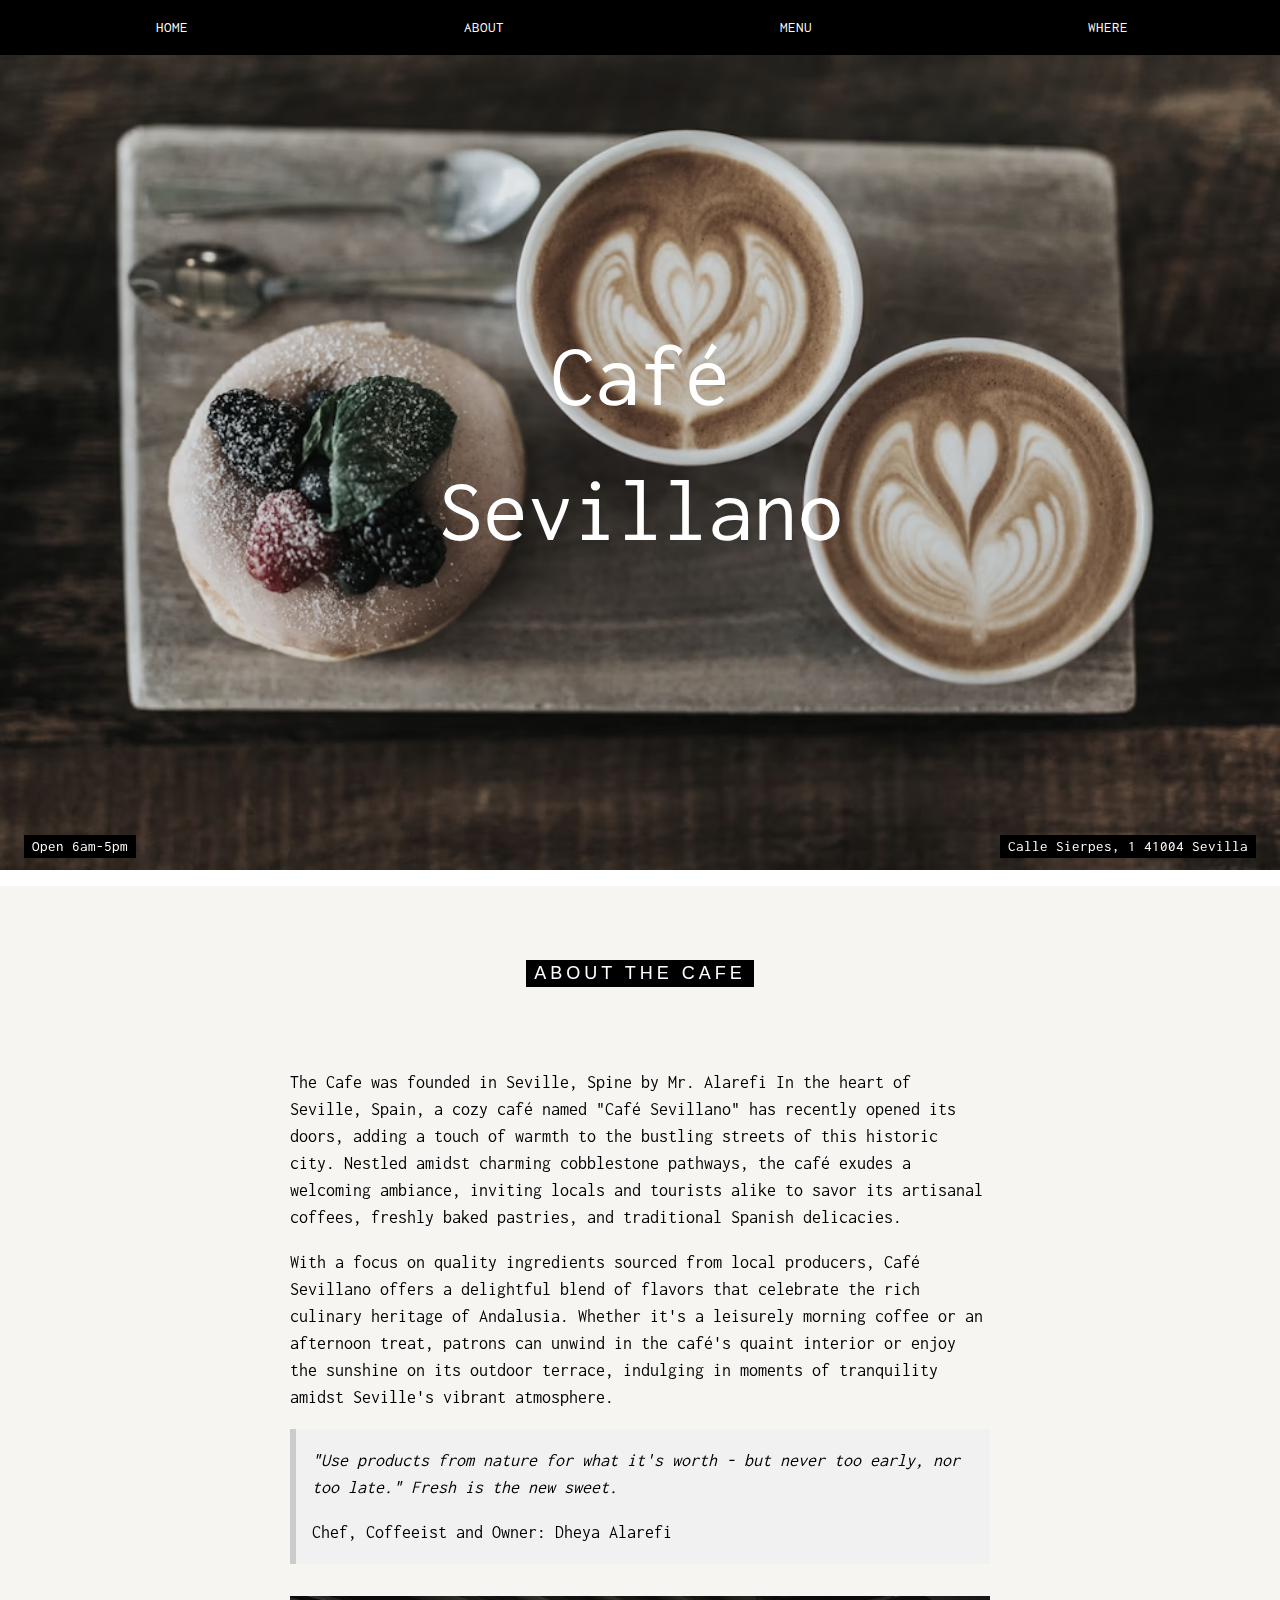
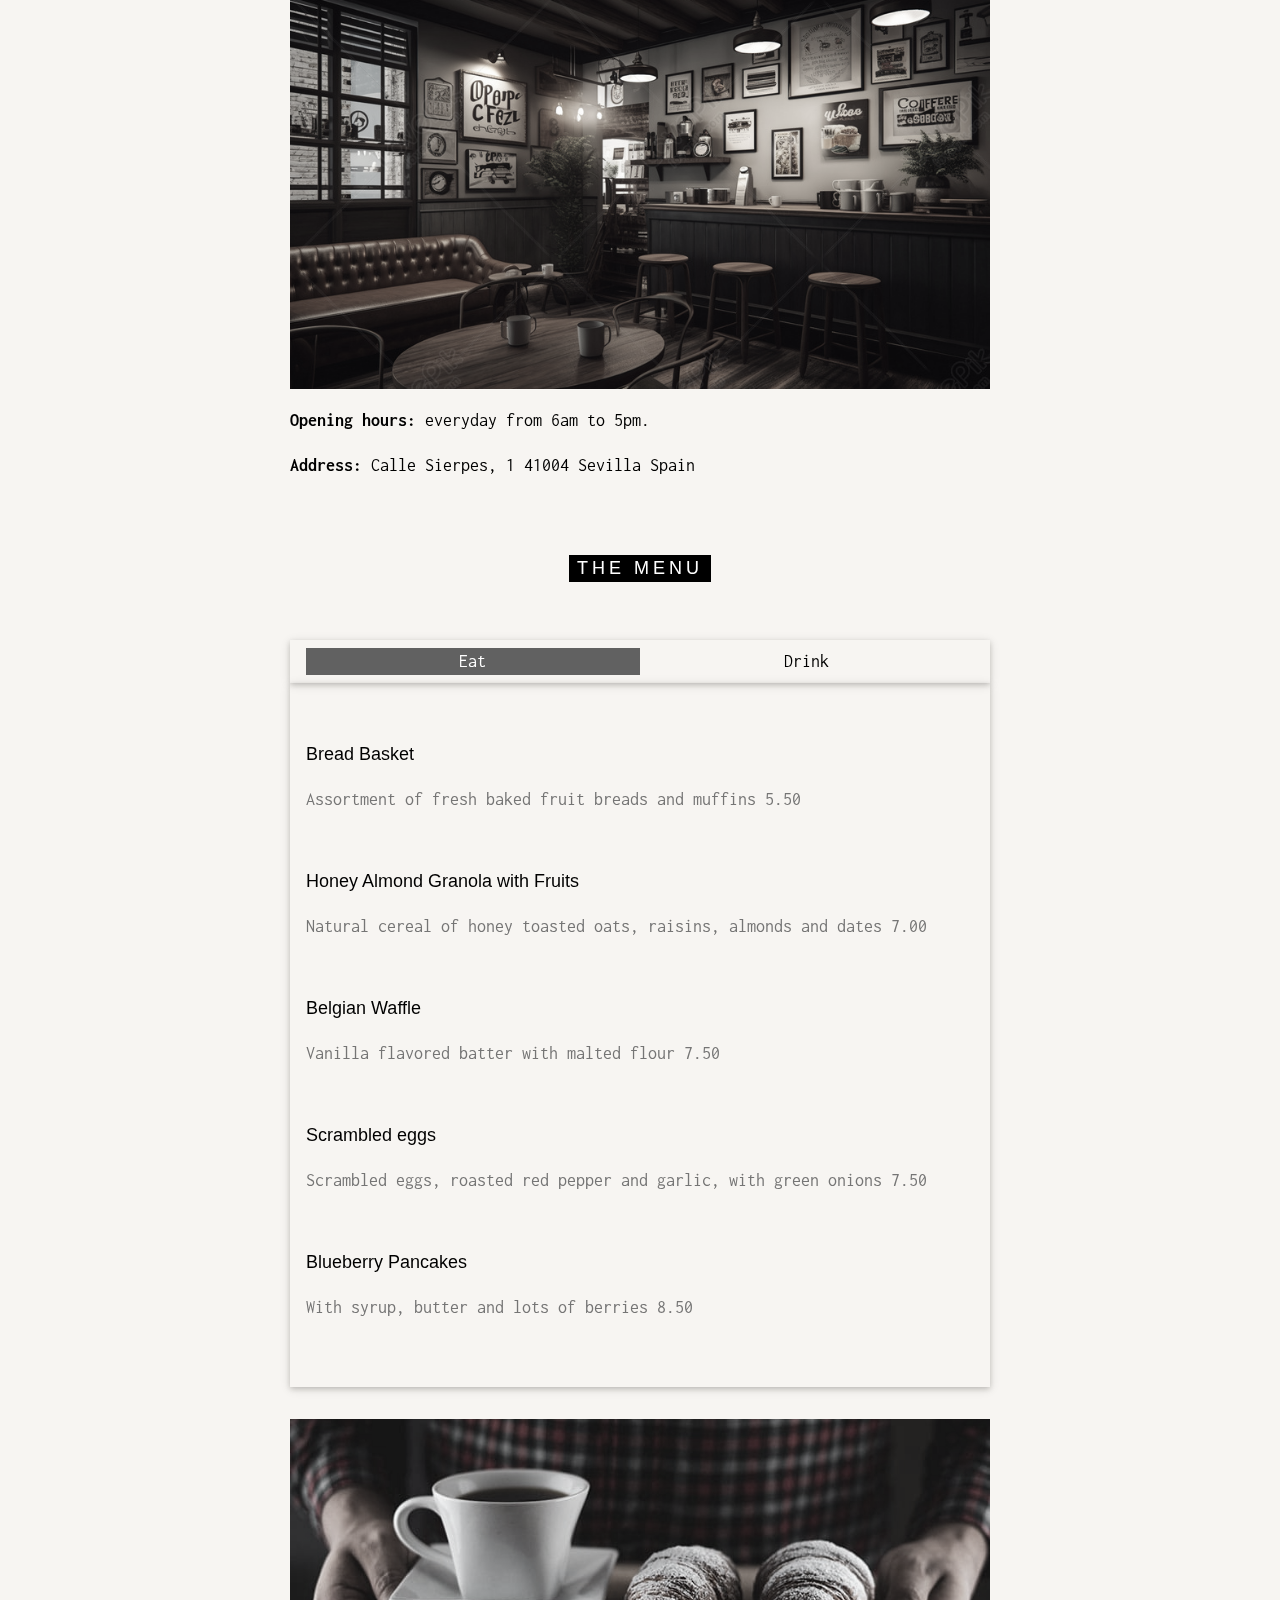
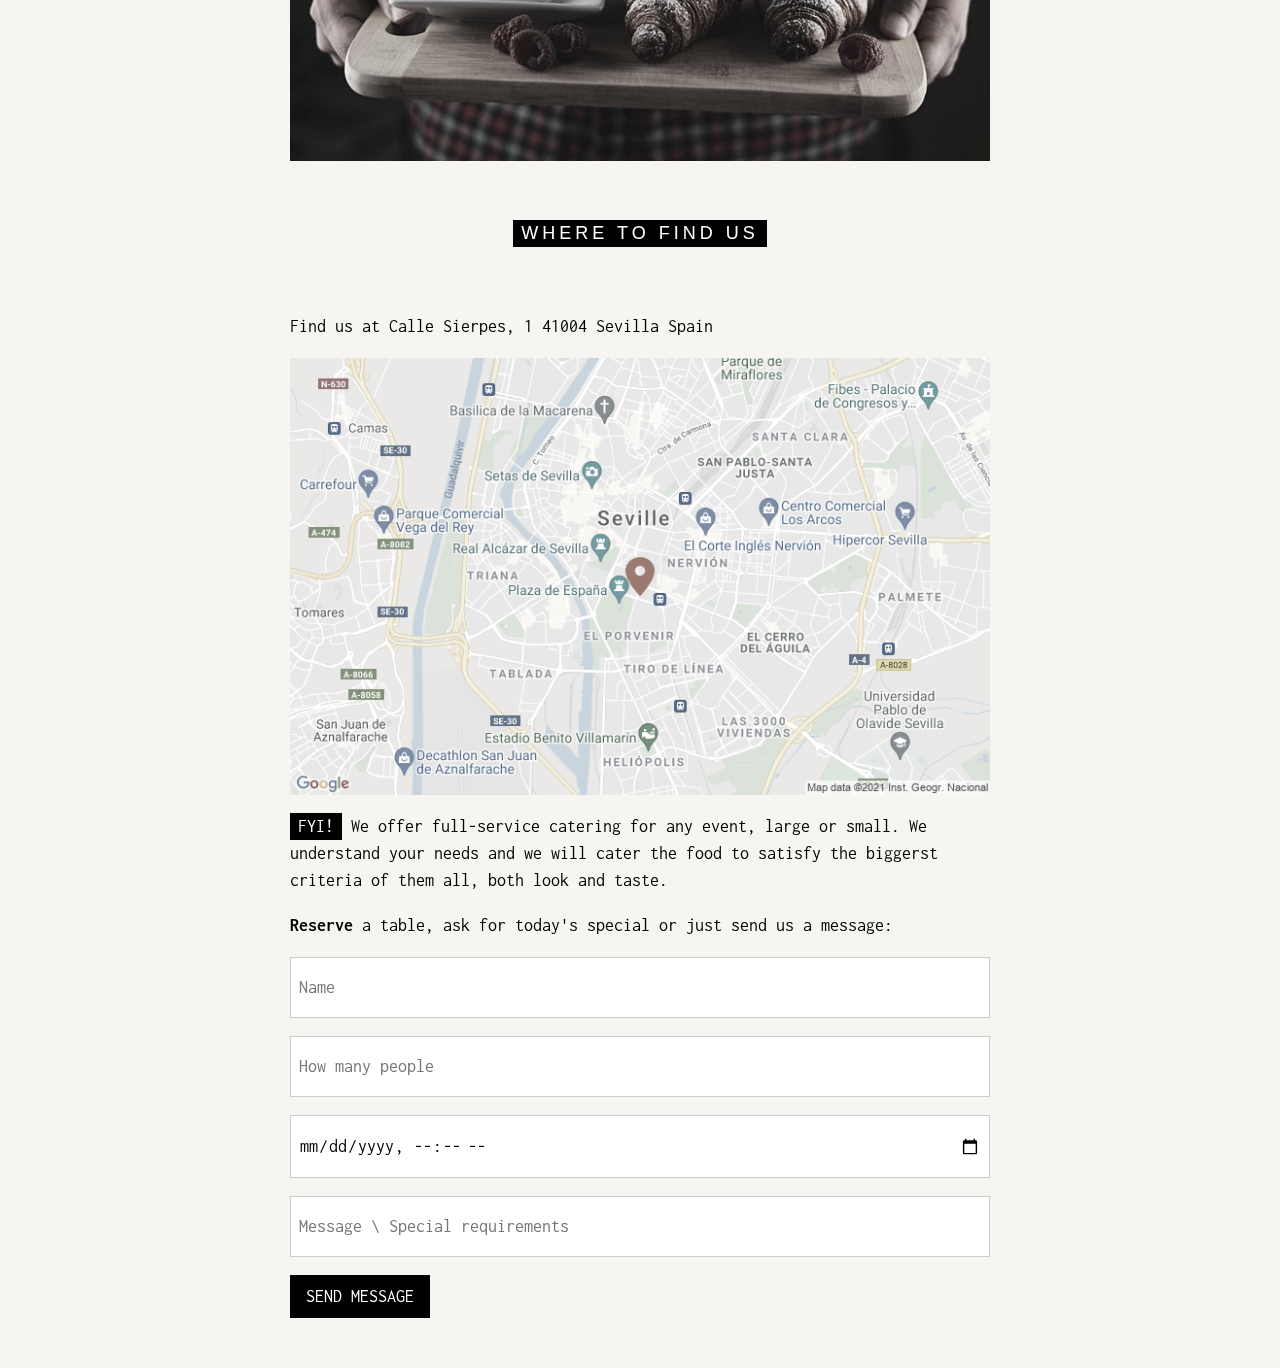
<file: index.html>
<!DOCTYPE html>
<html>
<head>
<title>Café Sevillano</title>
<meta charset="UTF-8">
<meta name="viewport" content="width=device-width, initial-scale=1">
<link rel="stylesheet" href="https://www.w3schools.com/w3css/4/w3.css">
<link rel="stylesheet" href="https://fonts.googleapis.com/css?family=Inconsolata">
<link rel="icon" type="img/x-icon" href="icon.jpeg">
<link rel="stylesheet" href="style.css">
<style>
body, html {
  height: 100%;
  font-family: "Inconsolata", sans-serif;
}

.bgimg {
  background-position: center;
  background-size: cover;
  background-color: black;
  min-height: 75%;
}

.menu {
  display: none;
}
.mySlides {
    display:none;
}
</style>
</head>
<body>

<!-- Links (sit on top) -->
<div class="w3-top">
  <div class="w3-row w3-padding w3-black">
    <div class="w3-col s3">
      <a href="#" class="w3-button w3-block w3-black">HOME</a>
    </div>
    <div class="w3-col s3">
      <a href="#about" class="w3-button w3-block w3-black">ABOUT</a>
    </div>
    <div class="w3-col s3">
      <a href="#menu" class="w3-button w3-block w3-black">MENU</a>
    </div>
    <div class="w3-col s3">
      <a href="#where" class="w3-button w3-block w3-black">WHERE</a>
    </div>
  </div>
</div>

<!-- Header with image -->

<header class="bgimg w3-display-container w3-grayscale-min" id="home">
    <div class="w3-content w3-section carousel-slider">
        <img class="mySlides" src="slider1.jpeg" style="width:100%">
        <img class="mySlides" src="slider2.jpeg" style="width:100%">
        <img class="mySlides" src="slider3.jpeg" style="width:100%">
        <img class="mySlides" src="slider4.jpeg" style="width:100%">
      </div>
      
      <script>
      var myIndex = 0;
      carousel();
      
      function carousel() {
        var i;
        var x = document.getElementsByClassName("mySlides");
        for (i = 0; i < x.length; i++) {
          x[i].style.display = "none";  
        }
        myIndex++;
        if (myIndex > x.length) {myIndex = 1}    
        x[myIndex-1].style.display = "block";  
        setTimeout(carousel, 2000 ); // Change image every 2 seconds
      }
      </script>
    <div class="w3-display-bottomleft w3-center w3-padding-large w3-hide-small">

      <span class="w3-tag">Open 6am-5pm </span>
    </div>
    <div class="w3-display-middle w3-center">
      <span class="w3-text-white" style="font-size:90px">Café <br>Sevillano</span>
    </div>
    <div class="w3-display-bottomright w3-center w3-padding-large">
      <span class="w3-text-white w3-tag">Calle Sierpes, 1
        41004 Sevilla </span>
    </div>
  </header>
<!-- Add a background color and large text to the whole page -->
<div class="w3-sand w3-grayscale w3-large">

<!-- About Container -->
<div class="w3-container" id="about">
  <div class="w3-content" style="max-width:700px">
    <h5 class="w3-center w3-padding-64"><span class="w3-tag w3-wide">ABOUT THE CAFE</span></h5>
    <p>The Cafe was founded in Seville, Spine by Mr. Alarefi In the heart of Seville, Spain, a cozy café named "Café Sevillano" has recently opened its doors, adding a touch of warmth to the bustling streets of this historic city. 
        Nestled amidst charming cobblestone pathways, the café exudes a welcoming ambiance, inviting locals and tourists alike to savor its artisanal coffees, freshly baked pastries, and traditional Spanish delicacies.
        <p> With a focus on quality ingredients sourced from local producers,
            Café Sevillano offers a delightful blend of flavors that celebrate the rich culinary heritage of Andalusia. Whether it's a leisurely morning coffee or an afternoon treat, patrons can unwind in the café's quaint interior or enjoy the sunshine on its outdoor terrace, indulging in moments of tranquility amidst Seville's vibrant atmosphere.</p>
       </p>
    <div class="w3-panel w3-leftbar w3-light-grey">
      <p><i>"Use products from nature for what it's worth - but never too early, nor too late." Fresh is the new sweet.</i></p>
      <p>Chef, Coffeeist and Owner: Dheya Alarefi</p>
    </div>
    <img src="Coffeehouse.jpeg" style="width:100%;max-width:1000px" class="w3-margin-top">
    <p><strong>Opening hours:</strong> everyday from 6am to 5pm.</p>
    <p><strong>Address:</strong> Calle Sierpes, 1
        41004 Sevilla
        Spain</p>
  </div>
</div>

<!-- Menu Container -->
<div class="w3-container" id="menu">
  <div class="w3-content" style="max-width:700px">
 
    <h5 class="w3-center w3-padding-48"><span class="w3-tag w3-wide">THE MENU</span></h5>
  
    <div class="w3-row w3-center w3-card w3-padding">
      <a href="javascript:void(0)" onclick="openMenu(event, 'Eat');" id="myLink">
        <div class="w3-col s6 tablink">Eat</div>
      </a>
      <a href="javascript:void(0)" onclick="openMenu(event, 'Drinks');">
        <div class="w3-col s6 tablink">Drink</div>
      </a>
    </div>

    <div id="Eat" class="w3-container menu w3-padding-48 w3-card">
      <h5>Bread Basket</h5>
      <p class="w3-text-grey">Assortment of fresh baked fruit breads and muffins 5.50</p><br>
    
      <h5>Honey Almond Granola with Fruits</h5>
      <p class="w3-text-grey">Natural cereal of honey toasted oats, raisins, almonds and dates 7.00</p><br>
    
      <h5>Belgian Waffle</h5>
      <p class="w3-text-grey">Vanilla flavored batter with malted flour 7.50</p><br>
    
      <h5>Scrambled eggs</h5>
      <p class="w3-text-grey">Scrambled eggs, roasted red pepper and garlic, with green onions 7.50</p><br>
    
      <h5>Blueberry Pancakes</h5>
      <p class="w3-text-grey">With syrup, butter and lots of berries 8.50</p>
    </div>

    <div id="Drinks" class="w3-container menu w3-padding-48 w3-card">
      <h5>Coffee</h5>
      <p class="w3-text-grey">Regular coffee 2.50</p><br>
    
      <h5>Chocolato</h5>
      <p class="w3-text-grey">Chocolate espresso with milk 4.50</p><br>
    
      <h5>Black tea</h5>
      <P class="w3-text-grey">Hot tea, light suger with mint</P>

      <h5>Iced tea</h5>
      <p class="w3-text-grey">Hot tea, except not hot 3.00</p><br>
    
      <h5>Soda</h5>
      <p class="w3-text-grey">Coke, Sprite, Fanta, etc. 2.50</p>
    </div>  
    <img src="cupp.jpeg" style="width:100%;max-width:1000px;margin-top:32px;">
  </div>
</div>

<!-- Contact/Area Container -->
<div class="w3-container" id="where" style="padding-bottom:32px;">
  <div class="w3-content" style="max-width:700px">
    <h5 class="w3-center w3-padding-48"><span class="w3-tag w3-wide">WHERE TO FIND US</span></h5>
    <p>Find us at Calle Sierpes, 1
        41004 Sevilla
        Spain</p>
        <a href="https://www.google.com/maps/place/Seville">
        <img src="map2.jpg" alt="Map of Seville" class="w3-image" style="width:100%">
        </a>
    <p><span class="w3-tag">FYI!</span> We offer full-service catering for any event, large or small. We understand your needs and we will cater the food to satisfy the biggerst criteria of them all, both look and taste.</p>
    <p><strong>Reserve</strong> a table, ask for today's special or just send us a message:</p>
    <form action="/action_page.php" target="_blank">
      <p><input class="w3-input w3-padding-16 w3-border" type="text" placeholder="Name" required name="Name"></p>
      <p><input class="w3-input w3-padding-16 w3-border" type="number" placeholder="How many people" required name="People"></p>
      <p><input class="w3-input w3-padding-16 w3-border" type="datetime-local" placeholder="Date and time" required name="date" value="2024-5-26T20:00"></p>
      <p><input class="w3-input w3-padding-16 w3-border" type="text" placeholder="Message \ Special requirements" required name="Message"></p>
      <p><button class="w3-button w3-black" type="submit">SEND MESSAGE</button></p>
    </form>
  </div>
</div>

<!-- End page content -->
</div>


<script>
// Tabbed Menu
function openMenu(evt, menuName) {
  var i, x, tablinks;
  x = document.getElementsByClassName("menu");
  for (i = 0; i < x.length; i++) {
    x[i].style.display = "none";
  }
  tablinks = document.getElementsByClassName("tablink");
  for (i = 0; i < x.length; i++) {
    tablinks[i].className = tablinks[i].className.replace(" w3-dark-grey", "");
  }
  document.getElementById(menuName).style.display = "block";
  evt.currentTarget.firstElementChild.className += " w3-dark-grey";
}
document.getElementById("myLink").click();
</script>

</body>
</html>
</file>
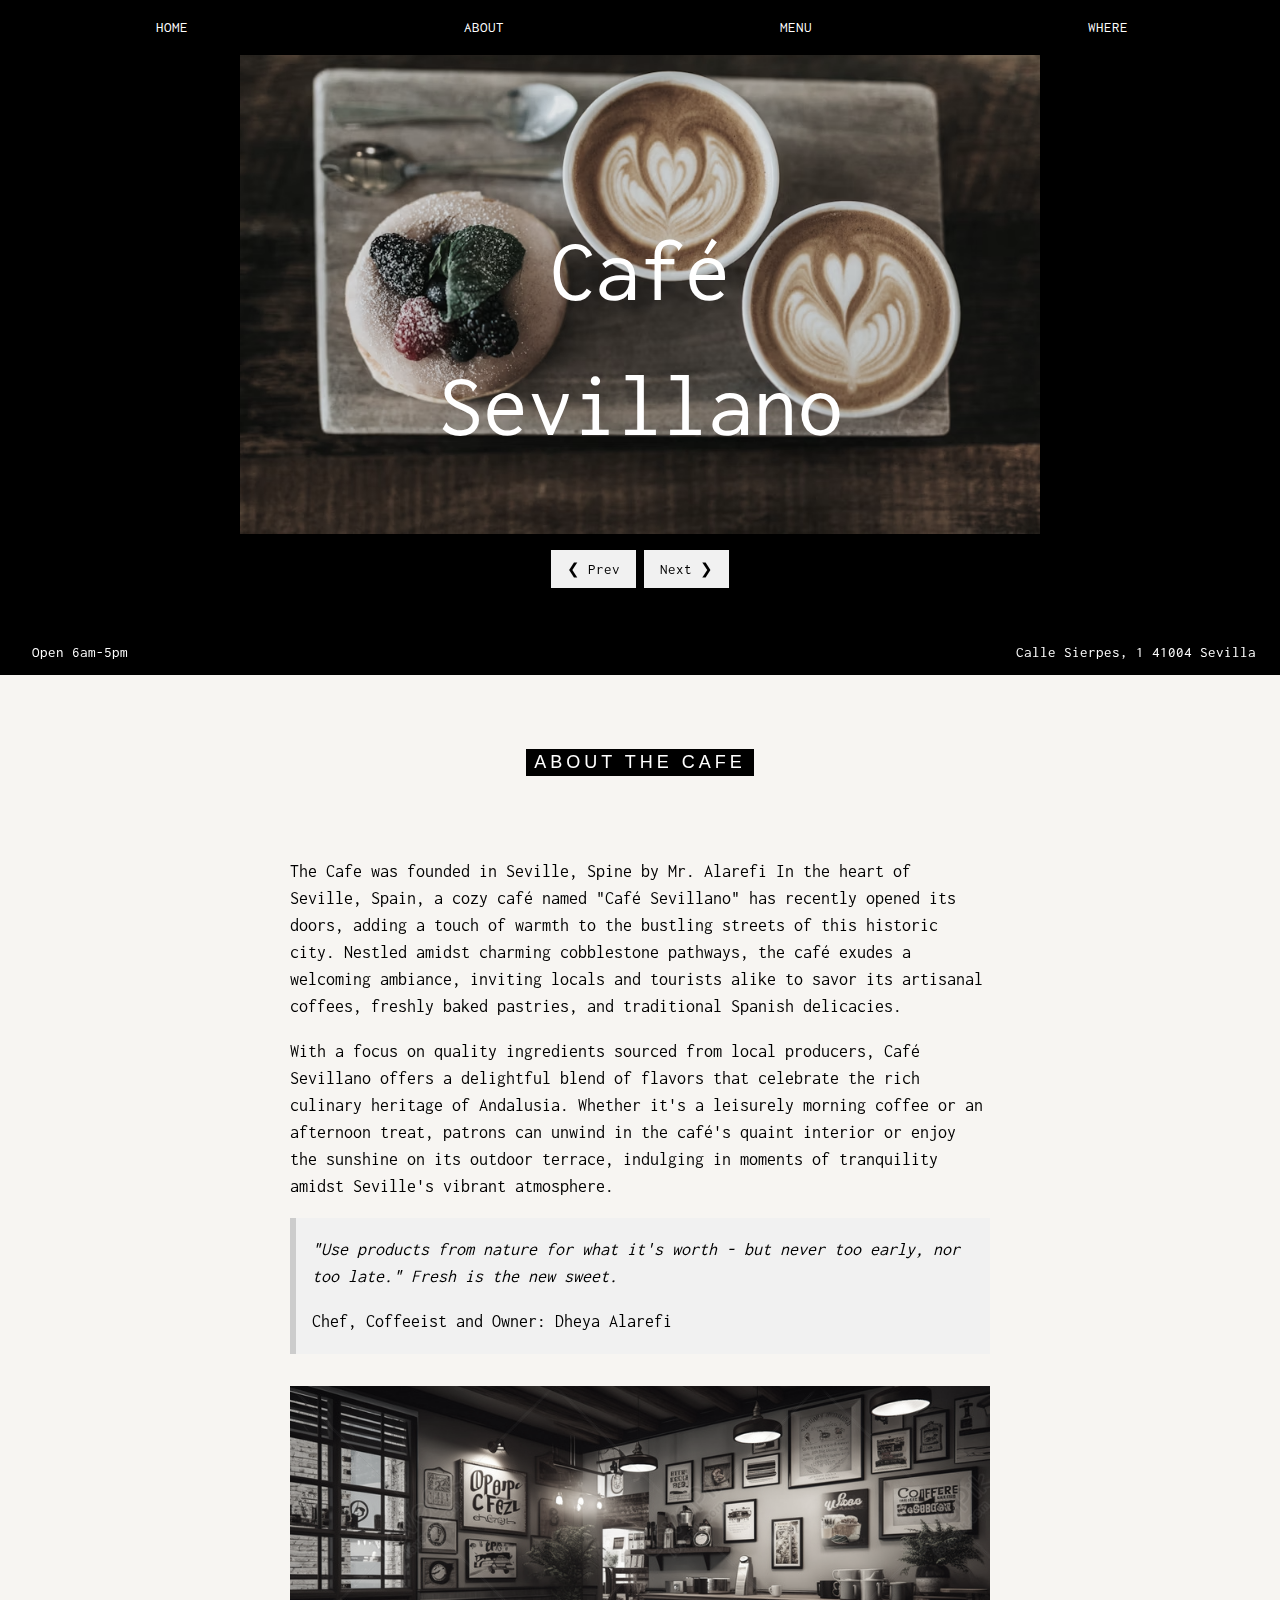
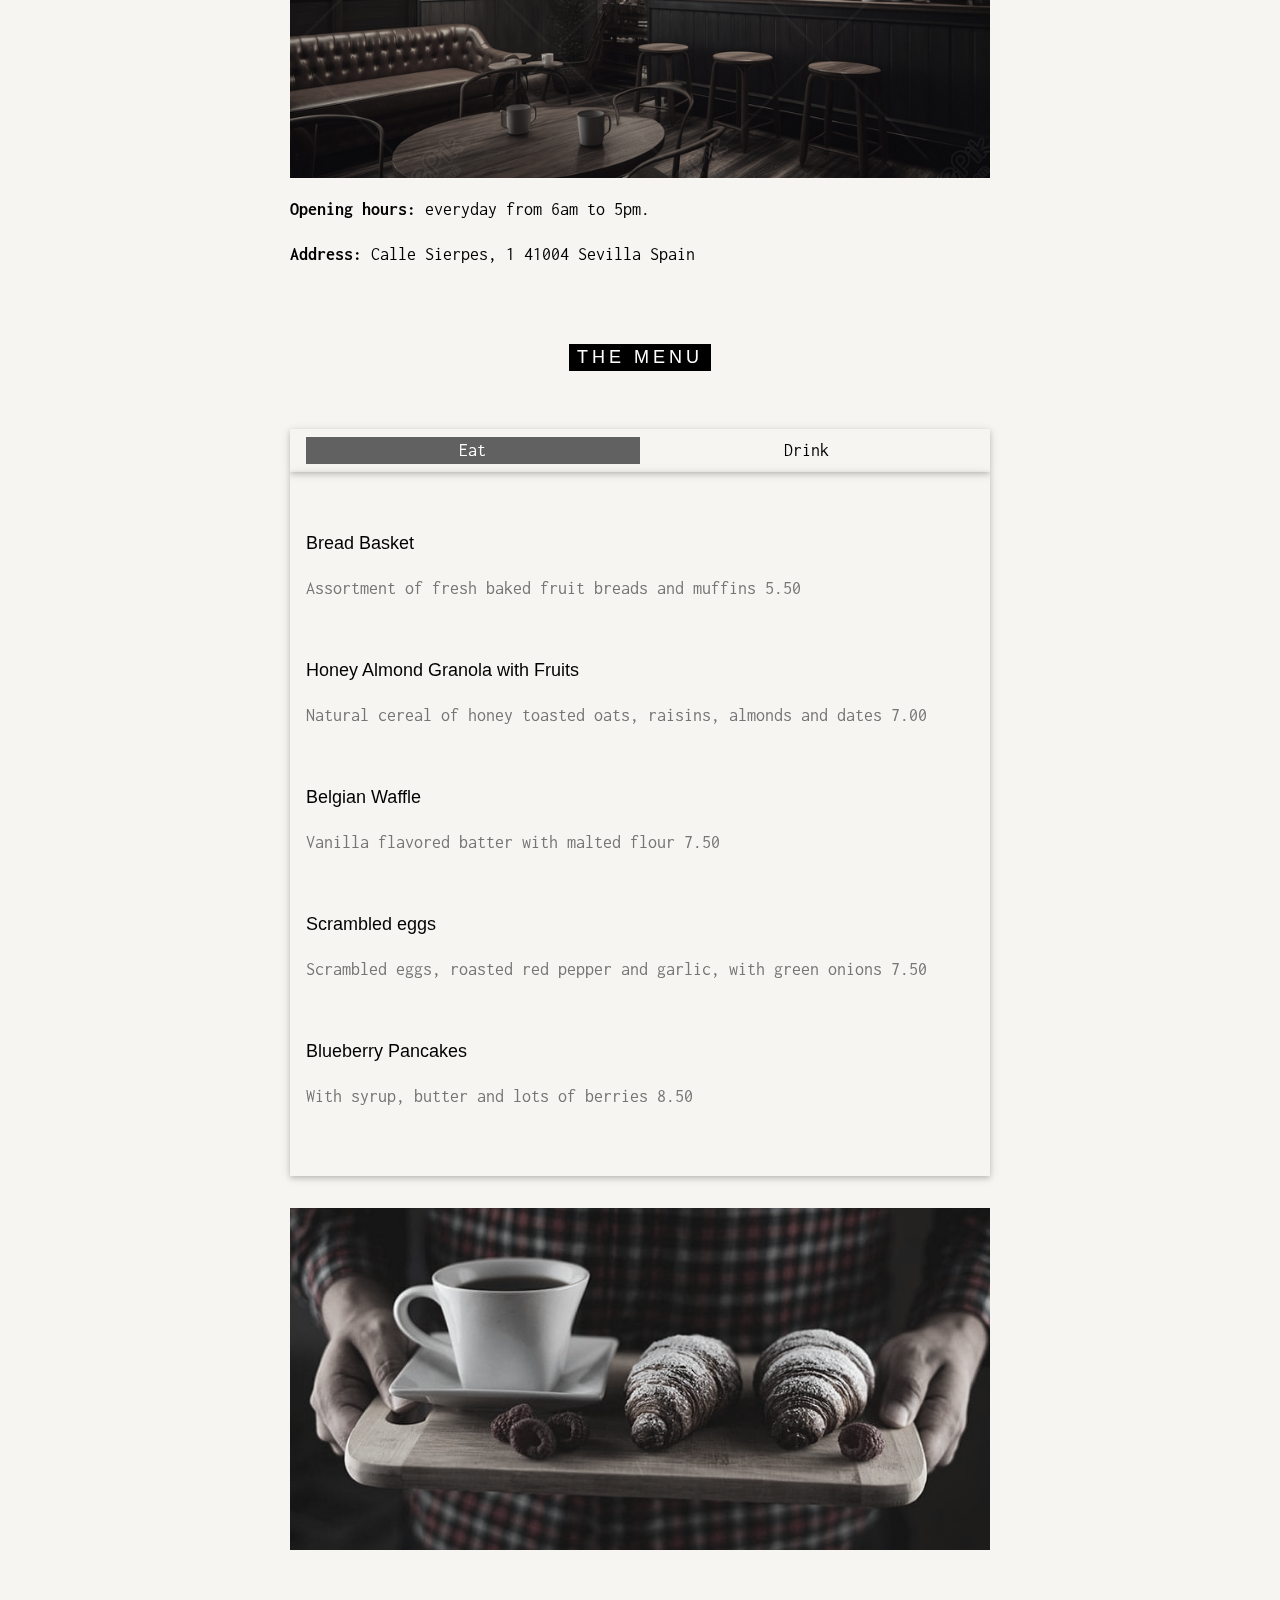
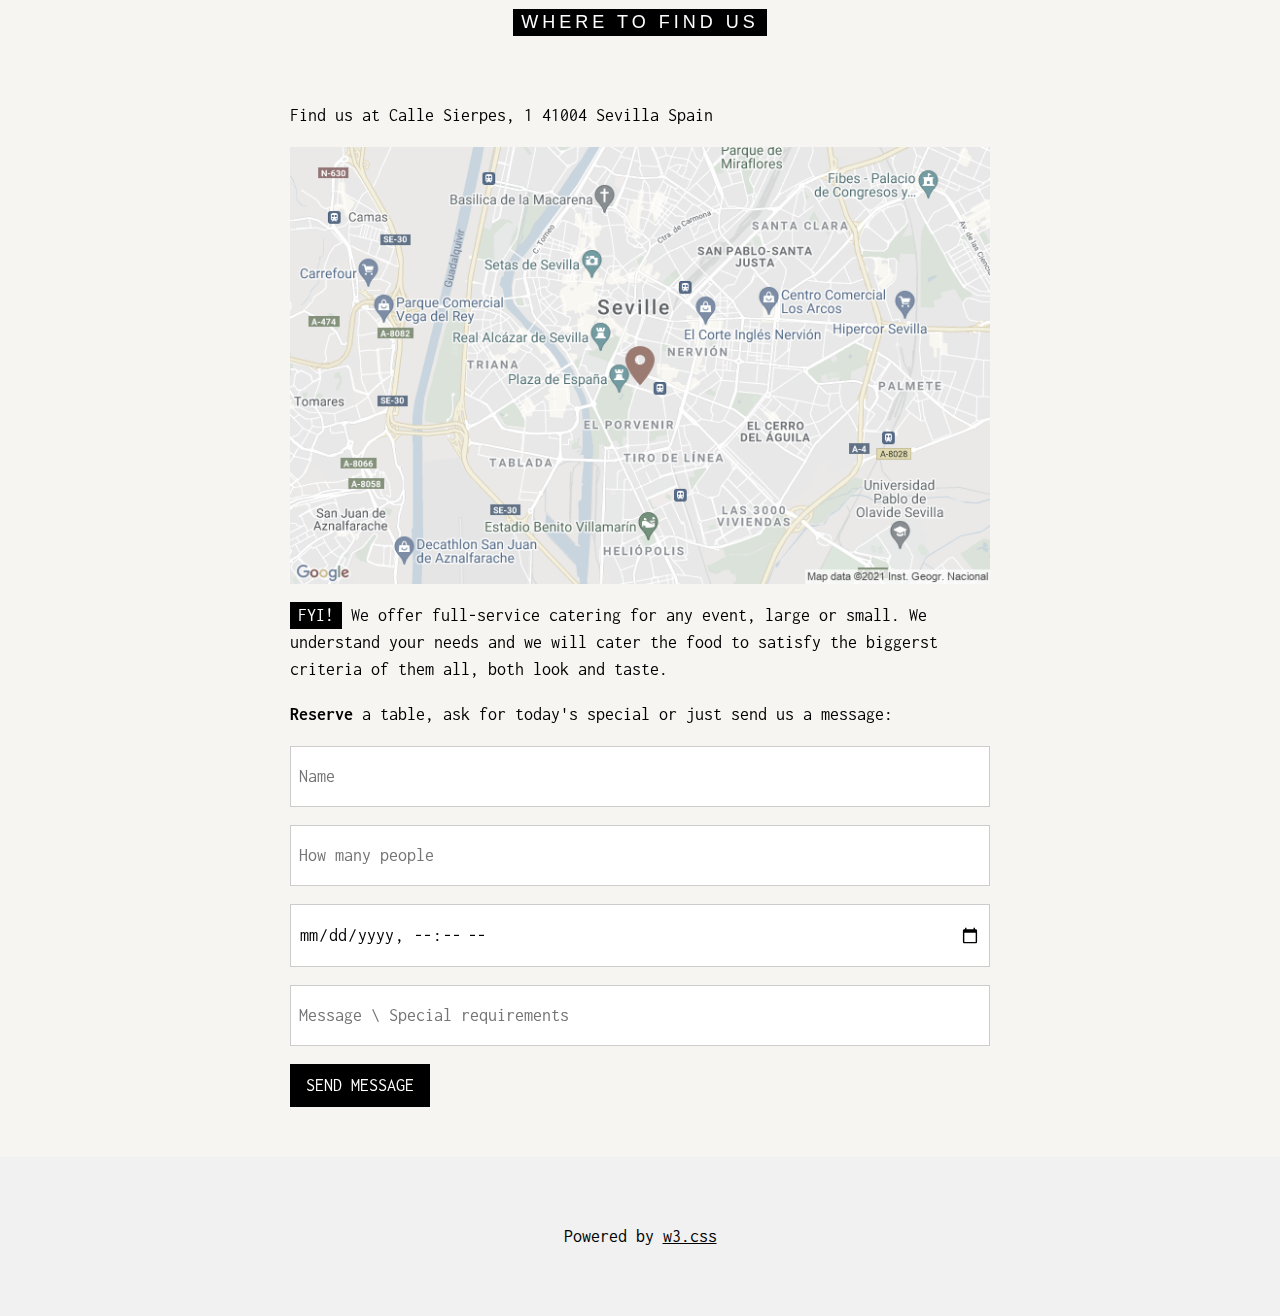
<file: test.html>
<!DOCTYPE html>
<html>
<head>
<title>Café Sevillano</title>
<meta charset="UTF-8">
<meta name="viewport" content="width=device-width, initial-scale=1">
<link rel="stylesheet" href="https://www.w3schools.com/w3css/4/w3.css">
<link rel="stylesheet" href="https://fonts.googleapis.com/css?family=Inconsolata">
<link rel="icon" type="img/x-icon" href="icon.jpeg">
<style>
body, html {
  height: 100%;
  font-family: "Inconsolata", sans-serif;
}

.bgimg {
  background-position: center;
  background-size: cover;
  background-color: black;
  min-height: 75%;
}

.menu {
  display: none;
}
.mySlides {
    display:none;
}
</style>
</head>
<body>

<!-- Links (sit on top) -->
<div class="w3-top">
  <div class="w3-row w3-padding w3-black">
    <div class="w3-col s3">
      <a href="#" class="w3-button w3-block w3-black">HOME</a>
    </div>
    <div class="w3-col s3">
      <a href="#about" class="w3-button w3-block w3-black">ABOUT</a>
    </div>
    <div class="w3-col s3">
      <a href="#menu" class="w3-button w3-block w3-black">MENU</a>
    </div>
    <div class="w3-col s3">
      <a href="#where" class="w3-button w3-block w3-black">WHERE</a>
    </div>
  </div>
</div>

<!-- Header with image -->

<header class="bgimg w3-display-container w3-grayscale-min" id="home">
    <div class="w3-content" style="max-width:800px">
        <img class="mySlides" src="slider1.jpeg" style="width:100%">
        <img class="mySlides" src="slider2.jpeg" style="width:100%">
        <img class="mySlides" src="slider3.jpeg" style="width:100%">
        <img class="mySlides" src="slider4.jpeg" style="width:100%">
      </div>
      
      <div class="w3-center">
        <div class="w3-section">
          <button class="w3-button w3-light-grey" onclick="plusDivs(-1)">❮ Prev</button>
          <button class="w3-button w3-light-grey" onclick="plusDivs(1)">Next ❯</button>
        </div>
      
        <script>
            var slideIndex = 1;
            showDivs(slideIndex);
            
            function plusDivs(n) {
              showDivs(slideIndex += n);
            }
            
            function currentDiv(n) {
              showDivs(slideIndex = n);
            }
            
            function showDivs(n) {
              var i;
              var x = document.getElementsByClassName("mySlides");
              var dots = document.getElementsByClassName("demo");
              if (n > x.length) {slideIndex = 1}    
              if (n < 1) {slideIndex = x.length}
              for (i = 0; i < x.length; i++) {
                x[i].style.display = "none";  
              }
              for (i = 0; i < dots.length; i++) {
                dots[i].className = dots[i].className.replace(" w3-red", "");
              }
              x[slideIndex-1].style.display = "block";  
              dots[slideIndex-1].className += " w3-red";
            }
            </script>
    <div class="w3-display-bottomleft w3-center w3-padding-large w3-hide-small">

      <span class="w3-tag">Open 6am-5pm </span>
    </div>
    <div class="w3-display-middle w3-center">
      <span class="w3-text-white" style="font-size:90px">Café <br>Sevillano</span>
    </div>
    <div class="w3-display-bottomright w3-center w3-padding-large">
      <span class="w3-text-white">Calle Sierpes, 1
        41004 Sevilla </span>
    </div>
  </header>
<!-- Add a background color and large text to the whole page -->
<div class="w3-sand w3-grayscale w3-large">

<!-- About Container -->
<div class="w3-container" id="about">
  <div class="w3-content" style="max-width:700px">
    <h5 class="w3-center w3-padding-64"><span class="w3-tag w3-wide">ABOUT THE CAFE</span></h5>
    <p>The Cafe was founded in Seville, Spine by Mr. Alarefi In the heart of Seville, Spain, a cozy café named "Café Sevillano" has recently opened its doors, adding a touch of warmth to the bustling streets of this historic city. 
        Nestled amidst charming cobblestone pathways, the café exudes a welcoming ambiance, inviting locals and tourists alike to savor its artisanal coffees, freshly baked pastries, and traditional Spanish delicacies.
        <p> With a focus on quality ingredients sourced from local producers,
            Café Sevillano offers a delightful blend of flavors that celebrate the rich culinary heritage of Andalusia. Whether it's a leisurely morning coffee or an afternoon treat, patrons can unwind in the café's quaint interior or enjoy the sunshine on its outdoor terrace, indulging in moments of tranquility amidst Seville's vibrant atmosphere.</p>
       </p>
    <div class="w3-panel w3-leftbar w3-light-grey">
      <p><i>"Use products from nature for what it's worth - but never too early, nor too late." Fresh is the new sweet.</i></p>
      <p>Chef, Coffeeist and Owner: Dheya Alarefi</p>
    </div>
    <img src="Coffeehouse.jpeg" style="width:100%;max-width:1000px" class="w3-margin-top">
    <p><strong>Opening hours:</strong> everyday from 6am to 5pm.</p>
    <p><strong>Address:</strong> Calle Sierpes, 1
        41004 Sevilla
        Spain</p>
  </div>
</div>

<!-- Menu Container -->
<div class="w3-container" id="menu">
  <div class="w3-content" style="max-width:700px">
 
    <h5 class="w3-center w3-padding-48"><span class="w3-tag w3-wide">THE MENU</span></h5>
  
    <div class="w3-row w3-center w3-card w3-padding">
      <a href="javascript:void(0)" onclick="openMenu(event, 'Eat');" id="myLink">
        <div class="w3-col s6 tablink">Eat</div>
      </a>
      <a href="javascript:void(0)" onclick="openMenu(event, 'Drinks');">
        <div class="w3-col s6 tablink">Drink</div>
      </a>
    </div>

    <div id="Eat" class="w3-container menu w3-padding-48 w3-card">
      <h5>Bread Basket</h5>
      <p class="w3-text-grey">Assortment of fresh baked fruit breads and muffins 5.50</p><br>
    
      <h5>Honey Almond Granola with Fruits</h5>
      <p class="w3-text-grey">Natural cereal of honey toasted oats, raisins, almonds and dates 7.00</p><br>
    
      <h5>Belgian Waffle</h5>
      <p class="w3-text-grey">Vanilla flavored batter with malted flour 7.50</p><br>
    
      <h5>Scrambled eggs</h5>
      <p class="w3-text-grey">Scrambled eggs, roasted red pepper and garlic, with green onions 7.50</p><br>
    
      <h5>Blueberry Pancakes</h5>
      <p class="w3-text-grey">With syrup, butter and lots of berries 8.50</p>
    </div>

    <div id="Drinks" class="w3-container menu w3-padding-48 w3-card">
      <h5>Coffee</h5>
      <p class="w3-text-grey">Regular coffee 2.50</p><br>
    
      <h5>Chocolato</h5>
      <p class="w3-text-grey">Chocolate espresso with milk 4.50</p><br>
    
      <h5>Black tea</h5>
      <P class="w3-text-grey">Hot tea, light suger with mint</P>

      <h5>Iced tea</h5>
      <p class="w3-text-grey">Hot tea, except not hot 3.00</p><br>
    
      <h5>Soda</h5>
      <p class="w3-text-grey">Coke, Sprite, Fanta, etc. 2.50</p>
    </div>  
    <img src="cupp.jpeg" style="width:100%;max-width:1000px;margin-top:32px;">
  </div>
</div>

<!-- Contact/Area Container -->
<div class="w3-container" id="where" style="padding-bottom:32px;">
  <div class="w3-content" style="max-width:700px">
    <h5 class="w3-center w3-padding-48"><span class="w3-tag w3-wide">WHERE TO FIND US</span></h5>
    <p>Find us at Calle Sierpes, 1
        41004 Sevilla
        Spain</p>
        <a href="https://www.google.com/maps/place/Seville">
        <img src="map2.jpg" alt="Map of Seville" class="w3-image" style="width:100%">
        </a>
    <p><span class="w3-tag">FYI!</span> We offer full-service catering for any event, large or small. We understand your needs and we will cater the food to satisfy the biggerst criteria of them all, both look and taste.</p>
    <p><strong>Reserve</strong> a table, ask for today's special or just send us a message:</p>
    <form action="/action_page.php" target="_blank">
      <p><input class="w3-input w3-padding-16 w3-border" type="text" placeholder="Name" required name="Name"></p>
      <p><input class="w3-input w3-padding-16 w3-border" type="number" placeholder="How many people" required name="People"></p>
      <p><input class="w3-input w3-padding-16 w3-border" type="datetime-local" placeholder="Date and time" required name="date" value="2024-5-26T20:00"></p>
      <p><input class="w3-input w3-padding-16 w3-border" type="text" placeholder="Message \ Special requirements" required name="Message"></p>
      <p><button class="w3-button w3-black" type="submit">SEND MESSAGE</button></p>
    </form>
  </div>
</div>

<!-- End page content -->
</div>

<!-- Footer -->
<footer class="w3-center w3-light-grey w3-padding-48 w3-large">
  <p>Powered by <a href="https://www.w3schools.com/w3css/default.asp" title="W3.CSS" target="_blank" class="w3-hover-text-green">w3.css</a></p>
</footer>

<script>
// Tabbed Menu
function openMenu(evt, menuName) {
  var i, x, tablinks;
  x = document.getElementsByClassName("menu");
  for (i = 0; i < x.length; i++) {
    x[i].style.display = "none";
  }
  tablinks = document.getElementsByClassName("tablink");
  for (i = 0; i < x.length; i++) {
    tablinks[i].className = tablinks[i].className.replace(" w3-dark-grey", "");
  }
  document.getElementById(menuName).style.display = "block";
  evt.currentTarget.firstElementChild.className += " w3-dark-grey";
}
document.getElementById("myLink").click();
</script>

</body>
</html>
</file>
<file: style.css>
.carousel-slider{
    max-width: 100%;
    max-height: 95vh;
}
</file>
